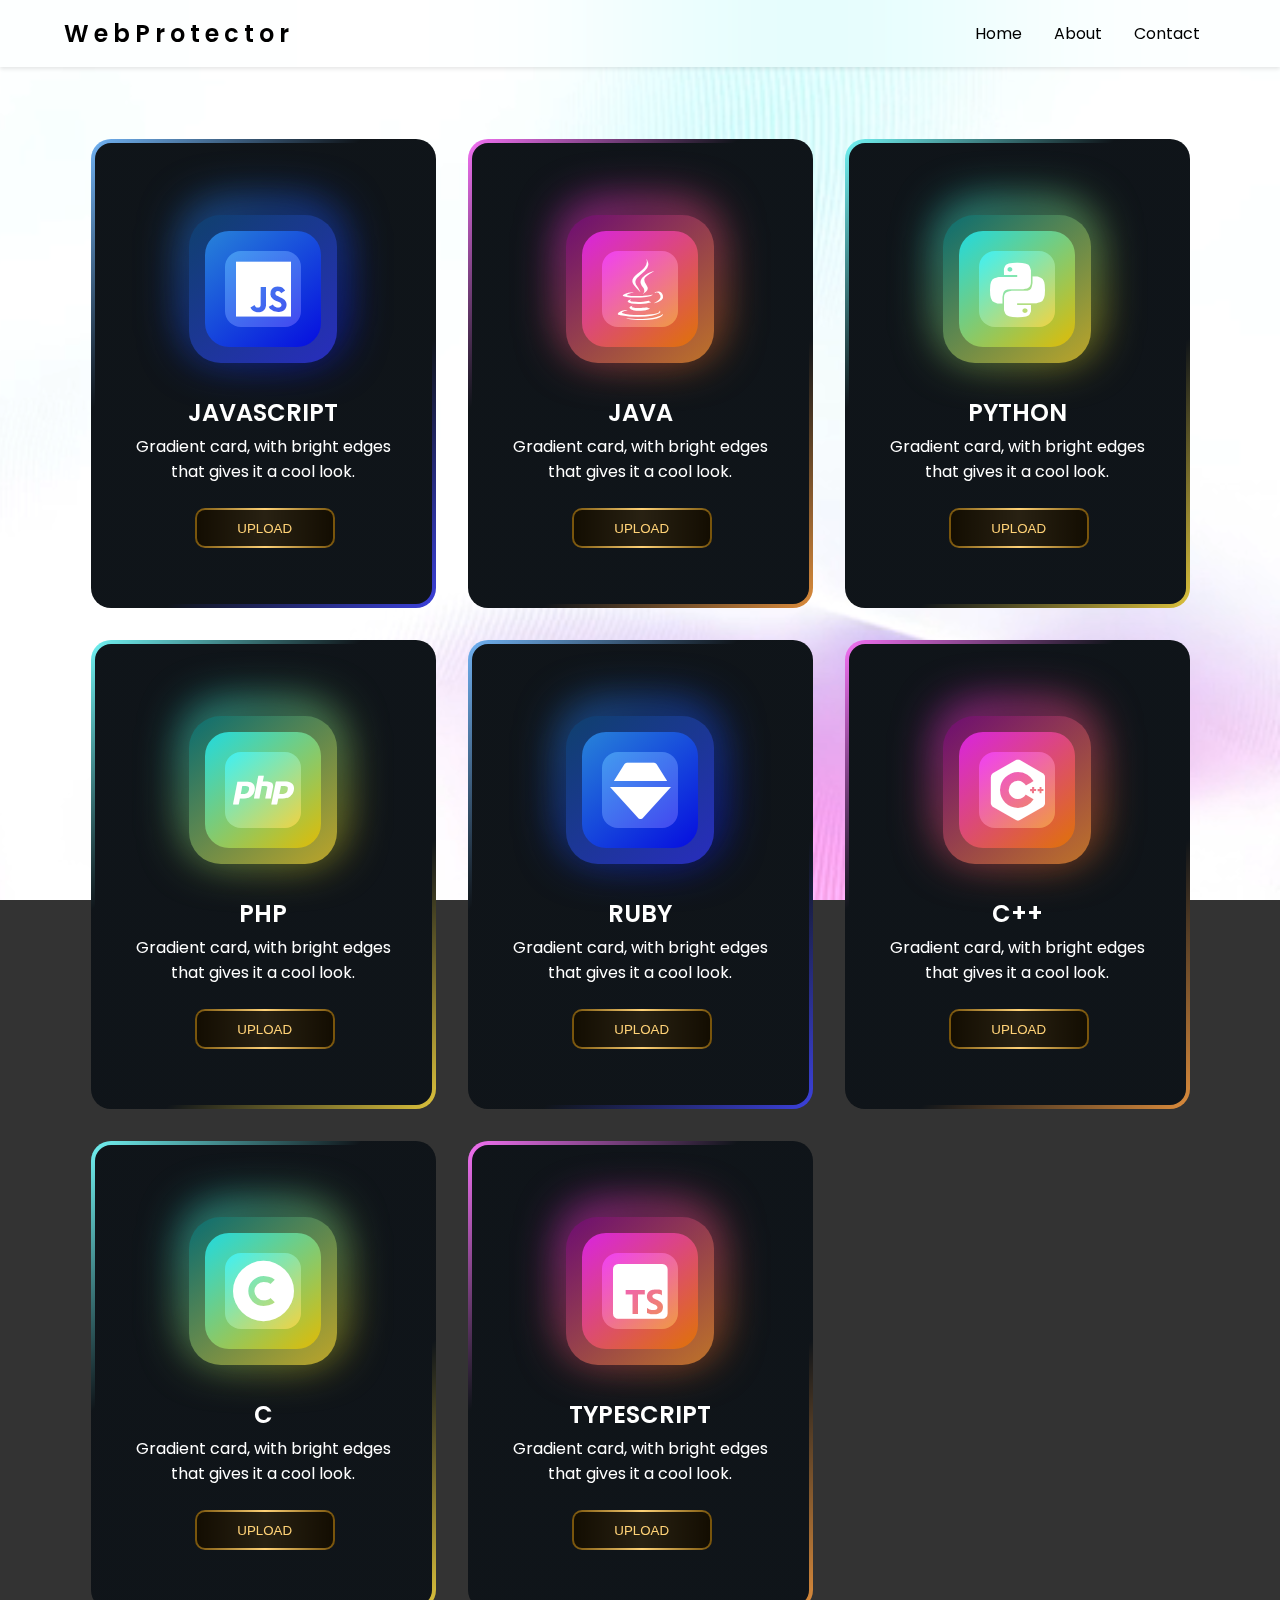
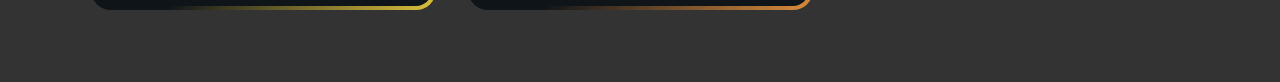
<file: project.html>
<!DOCTYPE html>
<html lang="en">
<head>
    <meta charset="UTF-8">
    <meta name="viewport" content="width=device-width, initial-scale=1.0">
    <link href='https://unpkg.com/boxicons@2.1.4/css/boxicons.min.css' rel='stylesheet'>
    <link rel="stylesheet" href="project.css">
    <title>Responsive gradient border card - WebProtector</title>
</head>
<body>
    <video autoplay muted loop id="myVideo">
        <source src="istockphoto-1341054614-640_adpp_is (1).mp4" type="video/mp4">
    </video>
    <header>
        <nav>
            <div class="title"><h1>WebProtector</h1></div>
            <ul>
                <li><a href="index.html">Home</a></li>
                <li><a href="about.html">About</a></li>
                <li><a href="suggestions.html">Contact</a></li>
            </ul>
        </nav>
    </header> 
    <div class="container">
        <div class="card__container">
            <!-- Cards for different programming languages -->
            <!-- JavaScript Card -->
            <article class="card__article">
                <div class="card__scale-1"></div>
                <div class="card__scale-2"></div>
                <div class="card__shape-1">
                    <div class="card__shape-2"></div>
                    <div class="card__shape-3">
                        <i class='bx bxl-javascript'></i>
                    </div>
                </div>
                <div class="card__data">
                    <h2 class="card__title">JAVASCRIPT</h2>
                    <p class="card__description">
                        Gradient card, with bright edges 
                        that gives it a cool look.
                    </p>
                    <button class="card__button" data-type="js">Upload</button>
                    <input type="file" class="file-input" accept=".js" style="display: none;">
                </div>
            </article>
            <!-- Java Card -->
            <article class="card__article card__orange">
                <div class="card__scale-1"></div>
                <div class="card__scale-2"></div>
                <div class="card__shape-1">
                    <div class="card__shape-2"></div>
                    <div class="card__shape-3">
                        <i class='bx bxl-java'></i>
                    </div>
                </div>
                <div class="card__data">
                    <h2 class="card__title">JAVA</h2>
                    <p class="card__description">
                        Gradient card, with bright edges 
                        that gives it a cool look.
                    </p>
                    <button class="card__button" data-type="java">Upload</button>
                    <input type="file" class="file-input" accept=".java" style="display: none;">
                </div>
            </article>
            <!-- Python Card -->
            <article class="card__article card__green">
                <div class="card__scale-1"></div>
                <div class="card__scale-2"></div>
                <div class="card__shape-1">
                    <div class="card__shape-2"></div>
                    <div class="card__shape-3">
                        <i class='bx bxl-python bx-rotate-180'></i>
                    </div>
                </div>
                <div class="card__data">
                    <h2 class="card__title">PYTHON</h2>
                    <p class="card__description">
                        Gradient card, with bright edges 
                        that gives it a cool look.
                    </p>
                    <button class="card__button" data-type="py">Upload</button>
                    <input type="file" class="file-input" accept=".py" style="display: none;">
                </div>
            </article>
            <!-- HTML Card -->
            <article class="card__article card__green">
                <div class="card__scale-1"></div>
                <div class="card__scale-2"></div>
                <div class="card__shape-1">
                    <div class="card__shape-2"></div>
                    <div class="card__shape-3">
                        <i class='bx bxl-php' ></i>
                    </div>
                </div>
                <div class="card__data">
                    <h2 class="card__title">PHP</h2>
                    <p class="card__description">
                        Gradient card, with bright edges 
                        that gives it a cool look.
                    </p>
                    <button class="card__button" data-type="php">Upload</button>
                    <input type="file" class="file-input" accept=".php" style="display: none;">
                </div>
            </article>
            <article class="card__article">
                <div class="card__scale-1"></div>
                <div class="card__scale-2"></div>
                <div class="card__shape-1">
                    <div class="card__shape-2"></div>
                    <div class="card__shape-3">
                        <i class='bx bxs-diamond'></i>
                    </div>
                </div>
                <div class="card__data">
                    <h2 class="card__title">RUBY</h2>
                    <p class="card__description">
                        Gradient card, with bright edges 
                        that gives it a cool look.
                    </p>
                    <button class="card__button" data-type="rb">Upload</button>
                    <input type="file" class="file-input" accept=".rb" style="display: none;">
                </div>
            </article>
            <article class="card__article card__orange">
                <div class="card__scale-1"></div>
                <div class="card__scale-2"></div>
                <div class="card__shape-1">
                    <div class="card__shape-2"></div>
                    <div class="card__shape-3">
                        <i class='bx bxl-c-plus-plus'></i>
                    </div>
                </div>
                <div class="card__data">
                    <h2 class="card__title">C++</h2>
                    <p class="card__description">
                        Gradient card, with bright edges 
                        that gives it a cool look.
                    </p>
                    <button class="card__button" data-type="cpp">Upload</button>
                    <input type="file" class="file-input" accept=".cpp" style="display: none;">
                </div>
            </article>
            <article class="card__article card__green">
                <div class="card__scale-1"></div>
                <div class="card__scale-2"></div>
                <div class="card__shape-1">
                    <div class="card__shape-2"></div>
                    <div class="card__shape-3">
                        <i class='bx bxs-copyright'></i>
                    </div>
                </div>
                <div class="card__data">
                    <h2 class="card__title">C</h2>
                    <p class="card__description">
                        Gradient card, with bright edges 
                        that gives it a cool look.
                    </p>
                    <button class="card__button" data-type="c">Upload</button>
                    <input type="file" class="file-input" accept=".c" style="display: none;">
                </div>
            </article>
            <article class="card__article card__orange">
                <div class="card__scale-1"></div>
                <div class="card__scale-2"></div>
                <div class="card__shape-1">
                    <div class="card__shape-2"></div>
                    <div class="card__shape-3">
                        <i class='bx bxl-typescript' ></i>
                    </div>
                </div>
                <div class="card__data">
                    <h2 class="card__title">TYPESCRIPT</h2>
                    <p class="card__description">
                        Gradient card, with bright edges 
                        that gives it a cool look.
                    </p>
                    <button class="card__button" data-type="ts">Upload</button>
                    <input type="file" class="file-input" accept=".ts" style="display: none;">
                </div>
            </article>
        </div>
    </div>
    <script src="project.js"></script>
</body>
</html>
</file>
<file: project.css>
/*=============== GOOGLE FONTS ===============*/
@import url("https://fonts.googleapis.com/css2?family=Poppins:wght@400;500;600&display=swap");
/*=============== VARIABLES CSS ===============*/
:root {
  /*========== Colors ==========*/
  /*Color mode HSL(hue, saturation, lightness)*/
  --white-color: #fff;
  --black-color: hsl(210, 12%, 15%);
  --body-color: #333;
  --container-color: hsl(210, 24%, 8%);
  /*========== Font and typography ==========*/
  /*.5rem = 8px | 1rem = 16px ...*/
  --body-font: "Poppins", sans-serif;
  --h2-font-size: 1.25rem;
  --normal-font-size: .938rem;
}
@media screen and (min-width: 1024px) {
  :root {
    --h2-font-size: 1.5rem;
    --normal-font-size: 1rem;
  }
}

/*=============== BASE ===============*/
* {
  box-sizing: border-box;
  padding: 0;
  margin: 0;
}

body {
  font-family: var(--body-font);
  font-size: var(--normal-font-size);
  background-color: var(--body-color);
}

#myVideo {
  position: fixed;
  right: 0;
  bottom: 0;
  min-width: 100%;
  min-height: 100%;
}

header {
  -webkit-backdrop-filter: blur(5rem); 
  backdrop-filter: blur(5rem); 
  box-shadow: 0 2px 4px rgba(0, 0, 0, 0.1);
  padding: 1rem 5%;

}

nav {
  display: flex;
  justify-content: space-between;
  align-items: center;
  -webkit-backdrop-filter: blur(0.5rem); 
  backdrop-filter: blur(0.5rem); 
}

.title h1 {
  color:black;
  font-weight: 600;
  letter-spacing: 5px;
  font-size: 1.5rem;
}

ul {
  display: flex;
  list-style: none;
}

ul li a {
  text-decoration: none;
  color:black;
  padding: 0.5rem 1rem;
  transition: color 0.3s;
  position: relative;
}

ul li a::after {
  content: "";
  position: absolute;
  bottom: 0;
  left: 0;
  width: 0;
  height: 1px;
  background-color: #f90909;
  transition: width 0.3s;
}

ul li a:hover::after {
  width: 100%;
}

ul li a:hover {
  color:#f90909; 
}


a {
  text-decoration: none;
}

.file-input {
  display: none;
}

.file-input--css {
  display: none;
}

.file-input--js {
  display: none;
}

.file-input--python {
  display: none;
}

.file-input--java {
  display: none;
}


.file-input--html {
  display: none;
}
/*=============== CARD ===============*/
.container {
  display: grid;
  place-items: center;
  margin-inline: 1.5rem;
}

.card__container, .card__article {
  display: grid;
  gap: 2rem;
}
.card__container {
  padding-block: 4.5rem;
}
.card__article {
  --hue-1: 210;
  --hue-2: 238;
  position: relative;
  justify-items: center;
  color: var(--white-color);
  text-align: center;
  padding: 4rem 2rem 3rem;
  border: 4px solid transparent;
  background: linear-gradient(var(--container-color), var(--container-color)) padding-box, linear-gradient(135deg, hsl(var(--hue-1), 85%, 70%) 0%, var(--container-color), var(--container-color), hsl(var(--hue-2), 70%, 55%) 100%) border-box;
  border-radius: 1.25rem;
  overflow: hidden;
}
.card__shape-1 {
  position: relative;
  width: 148px;
  height: 148px;
  font-size: 73px;
  background: linear-gradient(140deg, hsl(var(--hue-1), 75%, 25%) 3%, hsl(var(--hue-2), 65%, 45%) 100%);
  border-radius: 2rem;
  z-index: 2;
}
.card__shape-2 {
  width: 116px;
  height: 116px;
  background: linear-gradient(140deg, hsl(var(--hue-1), 70%, 50%) 3%, hsl(var(--hue-2), 95%, 45%) 100%);
  border-radius: 1.5rem;
}
.card__shape-3 {
  width: 76px;
  height: 76px;
  background: linear-gradient(140deg, hsl(var(--hue-1), 85%, 60%) 3%, hsl(var(--hue-2), 85%, 60%) 100%);
  border-radius: 1rem;
  display: grid;
  place-items: center;
}
.card__shape-2, .card__shape-3 {
  position: absolute;
  inset: 0;
  margin: auto;
}
.card__icon {
  font-size: 3rem;
}
.card__data {
  z-index: 3;
}
.card__title {
  font-size: var(--h2-font-size);
  margin-bottom: 0.25rem;
  font-weight: 600;
}
.card__description {
  margin-bottom: 1.5rem;
}
.card__button {
  width: 140px;
  height: 40px;
  border: none;
  border-radius: 10px;
  background: linear-gradient(to right,#77530a,#ffd277,#77530a,#77530a,#ffd277,#77530a);
  background-size: 250%;
  background-position: left;
  color: #ffd277;
  position: relative;
  display: flex;
  align-items: center;
  justify-content: center;
  cursor: pointer;
  transition-duration: 1s;
  overflow: hidden;
  margin-left: 25%;
}

.card__button:hover{
  background-position: right;
  transition-duration: 1s;
  cursor: pointer;
}

.card__button::before {
  position: absolute;
  content: "UPLOAD";
  color: #ffd277;
  display: flex;
  align-items: center;
  justify-content: center;
  width: 97%;
  height: 90%;
  border-radius: 8px;
  transition-duration: 1s;
  background-color: rgba(0, 0, 0, 0.842);
  background-size: 200%;
}

.card__button::before {
  background-position: right;
  transition-duration: 1s;
}

.card__button:active {
  transform: scale(0.95);
}

.card__orange {
  --hue-1: 300;
  --hue-2: 30;
}
.card__green {
  --hue-1: 180;
  --hue-2: 50;
}
.card__scale-1 {
  width: 148px;
  height: 148px;
  background: linear-gradient(140deg, hsl(var(--hue-1), 70%, 50%) 3%, hsl(var(--hue-2), 95%, 45%) 100%);
  border-radius: 2rem;
  top: 4rem;
}
.card__scale-2 {
  width: 116px;
  height: 116px;
  background: var(--container-color);
  border-radius: 1.5rem;
  top: 5rem;
}
.card__scale-1, .card__scale-2 {
  position: absolute;
  filter: blur(24px);
  transition: transform 0.3s ease-in;
}
.card__article:hover .card__scale-1 {
  transform: scale(6);
}
.card__article:hover .card__scale-2 {
  transform: scale(6);
  transition-delay: 0.1s;
}

.file-input {
  display: none;
}

.file-input--java {
  display: none;
}

/*=============== BREAKPOINTS ===============*/
/* For small devices */
@media screen and (max-width: 320px) {
  .container {
    margin-inline: 1rem;
  }
  .card__article {
    padding: 2rem 1rem;
  }
  .card__scale-1 {
    top: 2rem;
  }
  .card__scale-2 {
    top: 3rem;
  }
}
/* For medium devices */
@media screen and (min-width: 576px) {
  .card__container {
    grid-template-columns: 328px;
  }
}
@media screen and (min-width: 768px) {
  .card__container {
    grid-template-columns: repeat(2, 328px);
  }
}
/* For large devices */
@media screen and (min-width: 1120px) {
  .container {
    height: 100vh;
  }
  .card__container {
    grid-template-columns: repeat(3, 345px);
  }
  .card__article {
    padding: 4.5rem 2rem 3.5rem;
  }
}
</file>
